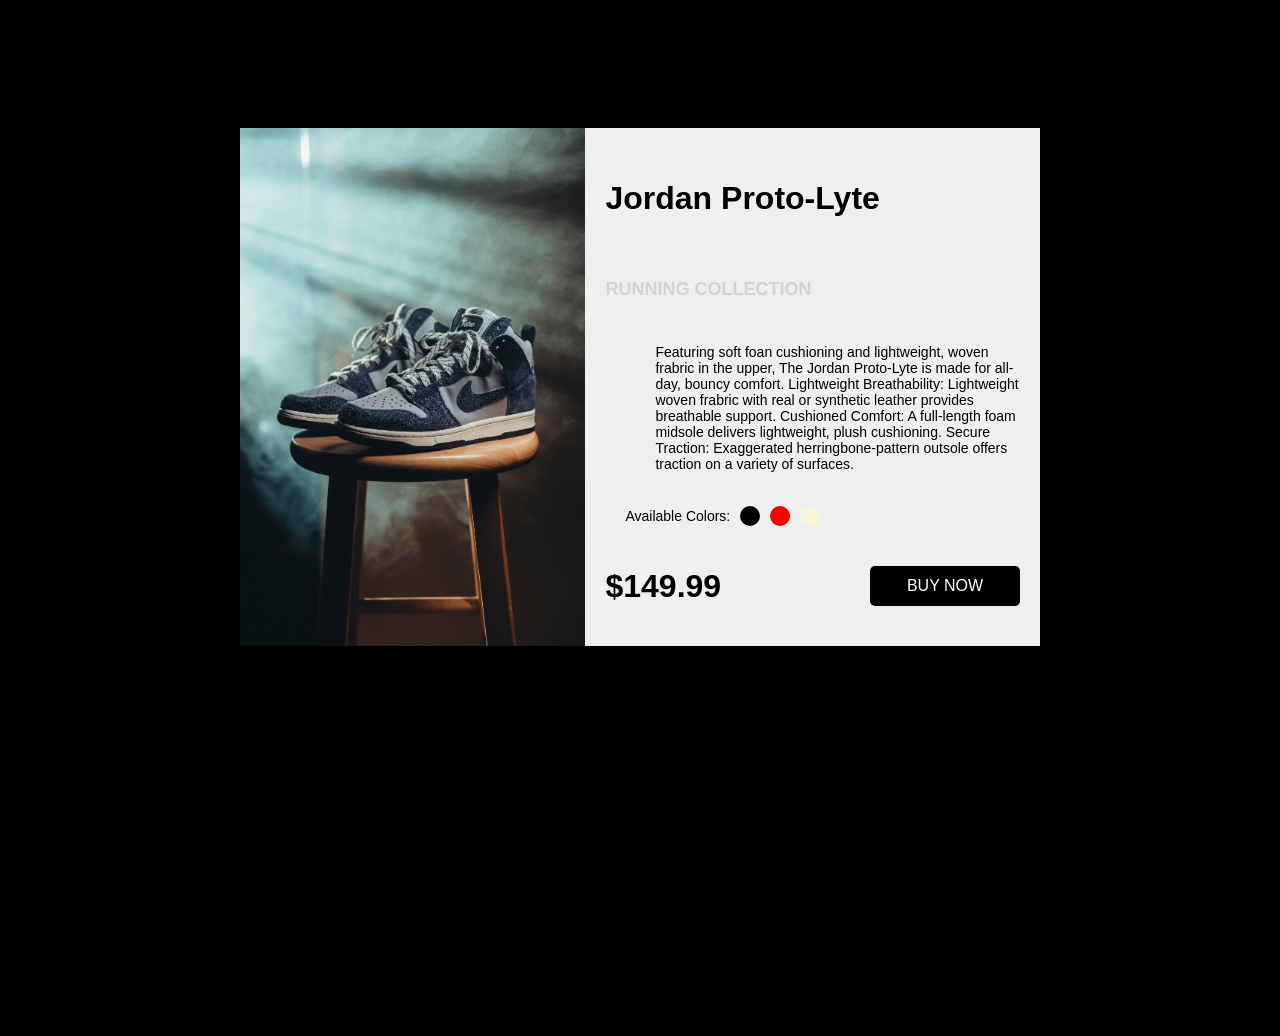
<file: index.html>
<!DOCTYPE html>
<html lang="en">
  <head>
    <meta charset="UTF-8" />
    <meta http-equiv="X-UA-Compatible" content="IE=edge" />
    <meta name="viewport" content="width=device-width, initial-scale=1.0" />
    <title>Product card demo</title>
    <link rel="stylesheet" href="./css/product-card-style.css" />
  </head>
  <body>
    <div class="product-card">
      <div class="left-img-col">
        <img src="./assets/nike-jordan.jpg" alt="an image of nike jordan" />
      </div>
      <div class="right-info-col">
        <h3>Jordan Proto-Lyte</h3>
        <h5>RUNNING COLLECTION</h5>
        <p>
          Featuring soft foan cushioning and lightweight, woven frabric in the
          upper, The Jordan Proto-Lyte is made for all-day, bouncy comfort.
          Lightweight Breathability: Lightweight woven frabric with real or
          synthetic leather provides breathable support. Cushioned Comfort: A
          full-length foam midsole delivers lightweight, plush cushioning.
          Secure Traction: Exaggerated herringbone-pattern outsole offers
          traction on a variety of surfaces.
        </p>
        <div class="available-colors">
          <span>Available Colors: </span>
          <span class="black-color-container"></span>
          <span class="red-color-container"></span>
          <span class="white-color-container"></span>
        </div>
        <div class="price">
          <h4>$149.99</h4>
          <button class="buy-btn">BUY NOW</button>
        </div>
      </div>
    </div>
  </body>
</html>
</file>
<file: css/product-card-style.css>
/* General Page Styling */
body {
  background-color: #000000;
  font-family: Arial;
  color: #d3d3d3;
  display: flex;
  justify-content: center;
  align-items: flex-start;
  height: 100vh;
  padding-top: 120px;
}

.product-card {
  display: flex;
  background-color: #f0efef;
  max-width: 800px;
  width: 100%;
  color: #000000;
}

.left-img-col {
  flex: 1;
  display: flex;
  justify-content: center;
  align-items: center;
}
/* Styling Image */
.left-img-col img {
  object-fit: cover;
  width: 100%;
  height: 100%;
  max-width: 400px;
}

.right-info-col {
  flex: 1.2;
  padding: 20px;
  display: flex;
  flex-direction: column;
  justify-content: space-between;
}
h3 {
  font-size: 32px;
}

h5 {
  font-size: 18px;
  color: #d3d3d3;
}

p {
  font-size: 14px;
  margin-left: 50px;
}

.available-colors {
  display: flex;
  align-items: center;
  margin-bottom: 20px;
  padding: 20px;
}

.available-colors span {
  font-size: 14px;
  margin-right: 10px;
}

.black-color-container,
.red-color-container,
.white-color-container {
  width: 20px;
  height: 20px;
  border-radius: 50%;
  margin-right: 10px;
  display: inline-block;
}

.black-color-container {
  background-color: #000000;
}

.red-color-container {
  background-color: #ff0000;
}

.white-color-container {
  background-color: #f5f5dc;
}

.price {
  display: flex;
  justify-content: space-between;
  align-items: center;
  margin-bottom: 20px;
}

h4 {
  font-size: 32px;
  margin: 0;
}

.buy-btn {
  background-color: #000000;
  color: #ffffff;
  border: none;
  width: 150px;
  height: 40px;
  font-size: 16px;
  cursor: pointer;
  border-radius: 5px;
}

.buy-btn:hover {
  background-color: #525252;
}
</file>
